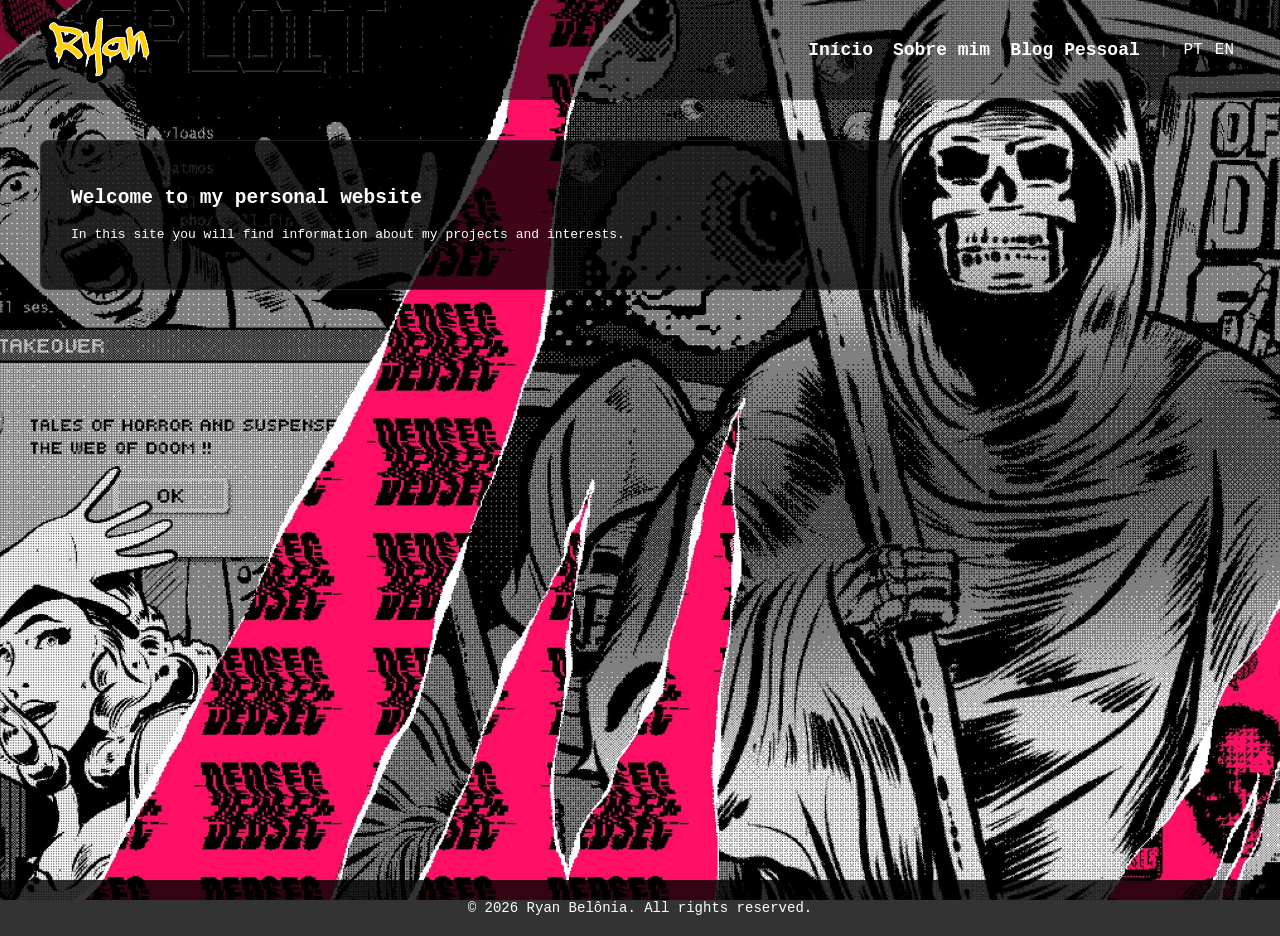
<file: index.html>
<!DOCTYPE html>
<html lang="pt-br">
<head>
    <meta charset="UTF-8">
    <meta name="viewport" content="width=device-width, initial-scale=1.0">
    <title>Site Ryan</title>
    <link rel="stylesheet" href="style.css">
</head>
<body>
    <header>
        <div class="logo">
            <img src="images/Ryanpng.png" alt="Logo do Site">
        </div>
        <nav class="menu">
            <a href="index.html" id="nav-inicio">Início</a>
            <a href="sobre.html" id="nav-sobre">Sobre mim</a>
            <a href="blog.html" id="nav-blog">Blog Pessoal</a>
            
            <!-- Botões de Idioma -->
            <span style="margin-left: 20px; color: gray;">|</span>
            <button onclick="mudarIdioma('pt')" style="background:none; border:none; color:white; cursor:pointer; font-family: monospace; font-size: 16px; margin-left: 10px;">PT</button>
            <button onclick="mudarIdioma('en')" style="background:none; border:none; color:white; cursor:pointer; font-family: monospace; font-size: 16px;">EN</button>
        </nav>
    </header>

    <main class="conteiner-principal">
        <section class="bloco-transparente" id="inicio">
            <h1 id="titulo-boas-vindas">Welcome to my personal website</h1>
            <p id="texto-boas-vindas">In this site you will find information about my projects and interests.</p>
        </section>
    </main>

   
    <footer>
        <h2>© 2026 Ryan Belônia. All rights reserved.</h2>
    </footer>

       <!-- Conectando o arquivo JavaScript externo -->
    <script src="script.js"></script>
</body>
</html>
</file>
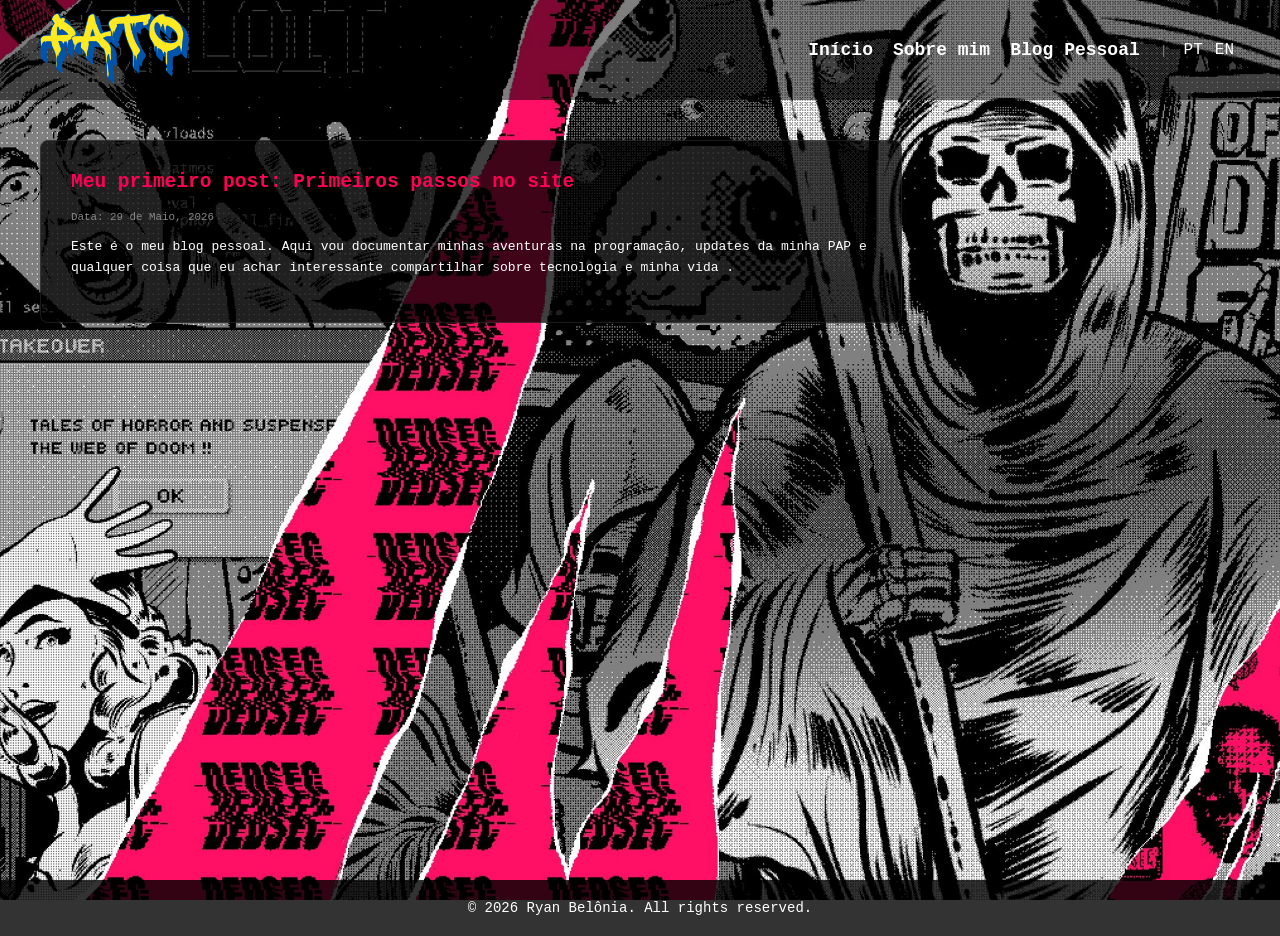
<file: blog.html>
<!DOCTYPE html>
<html lang="pt-br">
<head>
    <meta charset="UTF-8">
    <meta name="viewport" content="width=device-width, initial-scale=1.0">
    <title>Blog Pessoal - Site Super Teen Cool Legal</title>
    <link rel="stylesheet" href="style.css">
</head>
<body>
    <header>
        <div class="logo">
            <img src="images/patozz.png" alt="Logo do Site">
        </div>
        <nav class="menu">
            <a href="index.html" id="nav-inicio">Início</a>
            <a href="sobre.html" id="nav-sobre">Sobre mim</a>
            <a href="blog.html" id="nav-blog">Blog Pessoal</a>
            
            <span style="margin-left: 20px; color: gray;">|</span>
            <button onclick="mudarIdioma('pt')" style="background:none; border:none; color:white; cursor:pointer; font-family: monospace; font-size: 16px; margin-left: 10px;">PT</button>
            <button onclick="mudarIdioma('en')" style="background:none; border:none; color:white; cursor:pointer; font-family: monospace; font-size: 16px;">EN</button>
        </nav>
    </header>

    <main class="conteiner-principal">
        <!-- Exemplo de Post -->
        <section class="bloco-transparente">
            <h2 id="blog-titulo-1">Meu primeiro post: Primeiros passos no site</h2>
            <small style="color: #888;">Data: 29 de Maio, 2026</small>
            <p id="blog-texto-1">Este é o meu blog pessoal. Aqui vou documentar minhas aventuras na programação, updates da minha PAP e qualquer coisa que eu achar interessante compartilhar sobre tecnologia e minha vida .</p>
        </section>

        <!-- Para adicionar um novo post, basta copiar o bloco <section> acima -->
    </main>

    <footer>
        <h2>© 2026 Ryan Belônia. All rights reserved.</h2>
    </footer>

    <script src="script.js"></script>
</body>
</html>
</file>
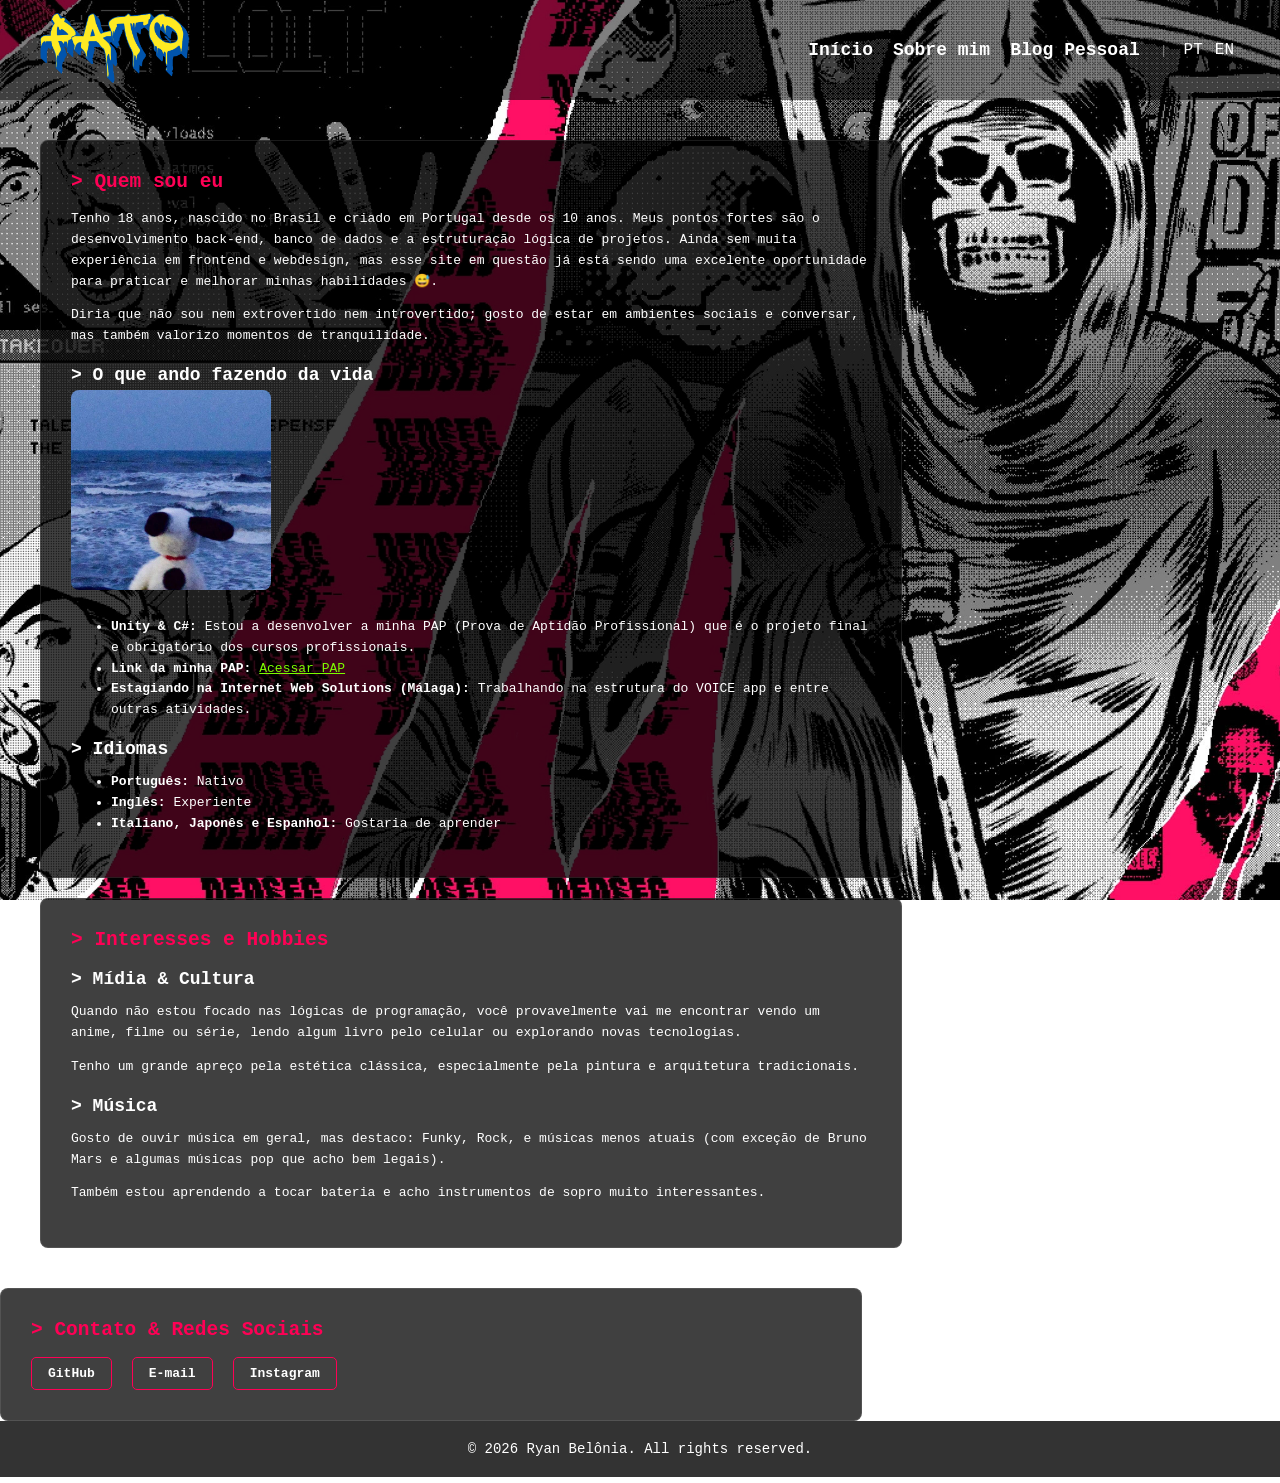
<file: sobre.html>
<!DOCTYPE html>
<html lang="pt-br">
<head>
    <meta charset="UTF-8">
    <meta name="viewport" content="width=device-width, initial-scale=1.0">
    <title>Sobre Mim - Site Super Teen Cool Legal</title>
    <link rel="stylesheet" href="style.css">
</head>
<body>
    <header>
        <div class="logo">
            <img src="images/patozz.png" alt="Logo do Site">
        </div>
        <nav class="menu">
            <a href="index.html" id="nav-inicio">Início</a>
            <a href="sobre.html" id="nav-sobre">Sobre mim</a>
            <a href="blog.html" id="nav-blog">Blog Pessoal</a>

            <!-- Botões de Idioma -->
            <span style="margin-left: 20px; color: gray;">|</span>
            <button onclick="mudarIdioma('pt')" style="background:none; border:none; color:white; cursor:pointer; font-family: monospace; font-size: 16px; margin-left: 10px;">PT</button>
            <button onclick="mudarIdioma('en')" style="background:none; border:none; color:white; cursor:pointer; font-family: monospace; font-size: 16px;">EN</button>
        </nav>
    </header>

    <main class="conteiner-principal">
        <!-- BLOCO 1: Perfil e Carreira -->
        <section class="bloco-transparente">
            <h2 id="sobre-titulo-quem-sou">> Quem sou eu</h2>
            <p id="sobre-texto-intro">Tenho 18 anos, nascido no Brasil e criado em Portugal desde os 10 anos. Meus pontos fortes são o desenvolvimento back-end, banco de dados e a estruturação lógica de projetos. Ainda sem muita experiência em frontend e webdesign, mas esse site em questão já está sendo uma excelente oportunidade para praticar e melhorar minhas habilidades 😅.</p>
            <p id="sobre-texto-personalidade">Diria que não sou nem extrovertido nem introvertido; gosto de estar em ambientes sociais e conversar, mas também valorizo momentos de tranquilidade.</p>

            <h3 id="sobre-titulo-carreira">> O que ando fazendo da vida</h3>
            <img src="images/snopy de costas.jpg" alt="Snopy de costas" style="width: 200px; height: 200px; border-radius: 8px; margin-bottom: 10px;">
            <ul>
                <li id="sobre-li-pap"><strong>Unity & C#:</strong> Estou a desenvolver a minha PAP (Prova de Aptidão Profissional) que é o projeto final e obrigatório dos cursos profissionais.</li>
                <li id="sobre-li-pap-link"><strong>Link da minha PAP:</strong> <a style="color: lawngreen;" href="https://github.com/RyanBelonia/PAPE-RYAN" target="_blank">Acessar PAP</a></li>
                <li id="sobre-li-estagio"><strong>Estagiando na Internet Web Solutions (Málaga):</strong> Trabalhando na estrutura do VOICE app e entre outras atividades.</li>
            </ul>

            <h3 id="sobre-titulo-linguas">> Idiomas</h3>
            <ul>
                <li id="sobre-lang-pt"><strong>Português:</strong> Nativo</li>
                <li id="sobre-lang-en"><strong>Inglês:</strong> Experiente</li>
                <li id="sobre-lang-outros"><strong>Italiano, Japonês e Espanhol:</strong> Gostaria de aprender</li>
            </ul>
        </section>

        <!-- BLOCO 2: Hobbies e Interesses -->
        <section class="bloco-transparente">
            <h2 id="sobre-titulo-interesses">> Interesses e Hobbies</h2>
            
            <h3 id="sobre-titulo-midia">> Mídia & Cultura</h3>
            <p id="sobre-texto-midia">Quando não estou focado nas lógicas de programação, você provavelmente vai me encontrar vendo um anime, filme ou série, lendo algum livro pelo celular ou explorando novas tecnologias.</p>
            <p id="sobre-texto-estetica">Tenho um grande apreço pela estética clássica, especialmente pela pintura e arquitetura tradicionais.</p>

            <h3 id="sobre-titulo-musica">> Música</h3>
            <p id="sobre-texto-musica">Gosto de ouvir música em geral, mas destaco: Funky, Rock, e músicas menos atuais (com exceção de Bruno Mars e algumas músicas pop que acho bem legais).</p>
            <p id="sobre-texto-bateria">Também estou aprendendo a tocar bateria e acho instrumentos de sopro muito interessantes.</p>
        </section>
    </main>
     <!-- Bloco de Contatos -->
        <section class="bloco-transparente" id="contato">
            <h2 id="sobre-titulo-contato">> Contato & Redes Sociais</h2>
            <div class="social-links">
                <a href="https://github.com/RyanBelonia" target="_blank">GitHub</a>
                <a href="mailto:ryan.belonia.dev@gmail.com">E-mail</a>
                <a href="https://www.instagram.com/ryan_belonia/" target="_blank">Instagram</a>
            </div>
        </section>
    <footer>
        <h2>© 2026 Ryan Belônia. All rights reserved.</h2>
    </footer>

    <!-- Conectando o arquivo JavaScript externo -->
    <script src="script.js"></script>
</body>
</html>
</file>
<file: style.css>
/* =========================================
   Configurações Gerais
   ========================================= */
html, body {
    width: 100%;
    height: 100%;
    margin: 0;
    font-family: monospace; 
    color: white; 
}

body {
    background-image: url("images/PIinkBackground.jpg");
    background-size: cover;       
    background-repeat: no-repeat; 
    background-position: center;  
    background-attachment: fixed; 
}

/* =========================================
   Cabeçalho e Menu (Header)
   ========================================= */
header {
    width: 100%;
    height: 100px;
    display: flex;
    align-items: center;
    justify-content: space-between; 
    padding: 0 40px;
    box-sizing: border-box; 
    background-color: rgba(0, 0, 0, 0.5); 
}

.logo img {
    height: 70px;
}

nav.menu {
    display: flex;
    align-items: center;
}

nav.menu a {
    color: white;
    text-decoration: none;
    margin-left: 20px;
    font-size: 18px;
    font-weight: bold;
    transition: color 0.3s;
}

nav.menu a:hover {
    color: #ff0055; 
}

/* =========================================
   Estrutura Principal e Blocos
   ========================================= */
.conteiner-principal {
    padding: 40px;
    display: flex;
    flex-direction: column;
    gap: 20px; 
    min-height: calc(100vh - 200px); 
}

.bloco-transparente {
    background-color: rgba(0, 0, 0, 0.75); 
    border: 1px solid rgba(255, 255, 255, 0.1); 
    padding: 30px;
    border-radius: 8px; 
    max-width: 800px; 
}

/* Estilos de Texto dentro dos Blocos */
.bloco-transparente h2 {
    color: #ff0055; 
    margin-top: 0;
}

.bloco-transparente h3 {
    margin-bottom: 5px;
    font-size: 18px;
}

.bloco-transparente p, .bloco-transparente ul {
    line-height: 1.6; 
}

/* =========================================
   Rodapé (Footer)
   ========================================= */
footer {
    text-align: center;
    padding: 20px;
    background-color: rgba(0, 0, 0, 0.8);
    margin-top: auto;
}

footer h2 {
    font-size: 14px;
    margin: 0;
    font-weight: normal;
}
.social-links {
    display: flex;
    gap: 20px;
    margin-top: 15px;
}

.social-links a {
    color: white;
    text-decoration: none;
    font-weight: bold;
    border: 1px solid #ff0055;
    padding: 8px 16px;
    border-radius: 5px;
    transition: all 0.3s;
}

.social-links a:hover {
    background-color: #ff0055;
    color: white;
}
</file>
